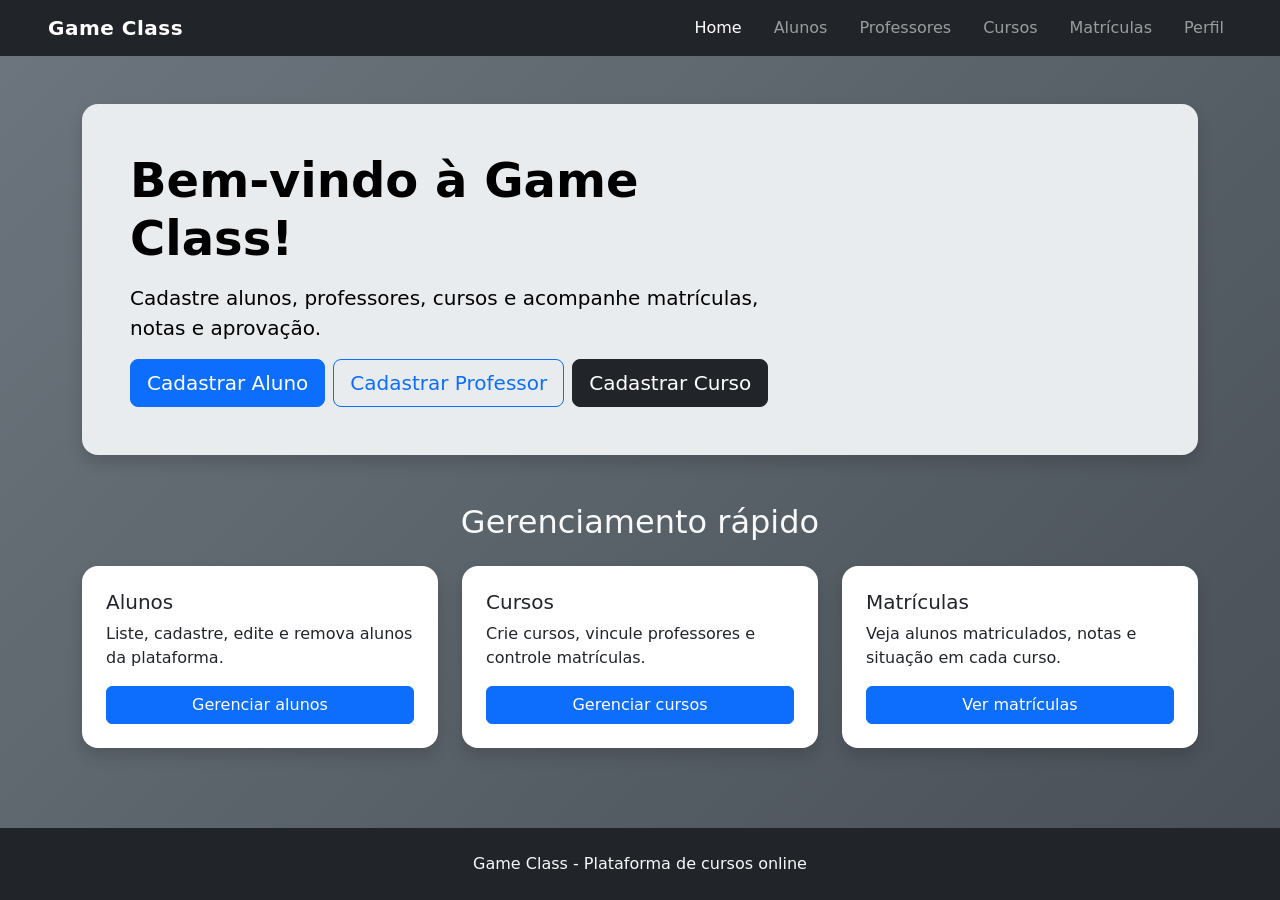
<file: src/main/resources/static/index.html>
<!DOCTYPE html>
<html lang="pt-BR">
<head>
    <meta charset="UTF-8">
    <meta name="viewport" content="width=device-width, initial-scale=1.0">
    <title>Game Class</title>
    <link href="https://cdn.jsdelivr.net/npm/bootstrap@5.3.8/dist/css/bootstrap.min.css" rel="stylesheet" crossorigin="anonymous">
    <link rel="stylesheet" href="public/css/style.css">
</head>
<body class="d-flex flex-column min-vh-100">
    <div id="header"></div>

    <main class="flex-grow-1">
        <section class="page-bg py-5">
            <div class="container">
                <div class="p-4 p-md-5 rounded-4 text-body-emphasis bg-body-secondary shadow mb-5">
                    <div class="col-lg-8 px-0">
                        <h1 class="display-5 fw-bold">Bem-vindo à Game Class!</h1>
                        <p class="lead my-3">Cadastre alunos, professores, cursos e acompanhe matrículas, notas e aprovação.</p>
                        <div class="d-flex flex-wrap gap-2">
                            <a href="cadastro.html" class="btn btn-primary btn-lg">Cadastrar Aluno</a>
                            <a href="cadastroProf.html" class="btn btn-outline-primary btn-lg">Cadastrar Professor</a>
                            <a href="cadastroCurso.html" class="btn btn-dark btn-lg">Cadastrar Curso</a>
                        </div>
                    </div>
                </div>

                <h2 class="text-center text-light mb-4">Gerenciamento rápido</h2>
                <div class="row g-4">
                    <div class="col-md-4">
                        <div class="card h-100 card-menu shadow border-0 rounded-4">
                            <div class="card-body d-flex flex-column p-4">
                                <h5 class="card-title">Alunos</h5>
                                <p class="card-text">Liste, cadastre, edite e remova alunos da plataforma.</p>
                                <a href="alunos.html" class="btn btn-primary mt-auto">Gerenciar alunos</a>
                            </div>
                        </div>
                    </div>
                    <div class="col-md-4">
                        <div class="card h-100 card-menu shadow border-0 rounded-4">
                            <div class="card-body d-flex flex-column p-4">
                                <h5 class="card-title">Cursos</h5>
                                <p class="card-text">Crie cursos, vincule professores e controle matrículas.</p>
                                <a href="cursos.html" class="btn btn-primary mt-auto">Gerenciar cursos</a>
                            </div>
                        </div>
                    </div>
                    <div class="col-md-4">
                        <div class="card h-100 card-menu shadow border-0 rounded-4">
                            <div class="card-body d-flex flex-column p-4">
                                <h5 class="card-title">Matrículas</h5>
                                <p class="card-text">Veja alunos matriculados, notas e situação em cada curso.</p>
                                <a href="matriculas.html" class="btn btn-primary mt-auto">Ver matrículas</a>
                            </div>
                        </div>
                    </div>
                </div>
            </div>
        </section>
    </main>

    <div id="footer"></div>
    <script src="https://cdn.jsdelivr.net/npm/bootstrap@5.3.8/dist/js/bootstrap.bundle.min.js" crossorigin="anonymous"></script>
    <script src="public/js/api.js"></script>
    <script>initLayout("home");</script>
</body>
</html>
</file>
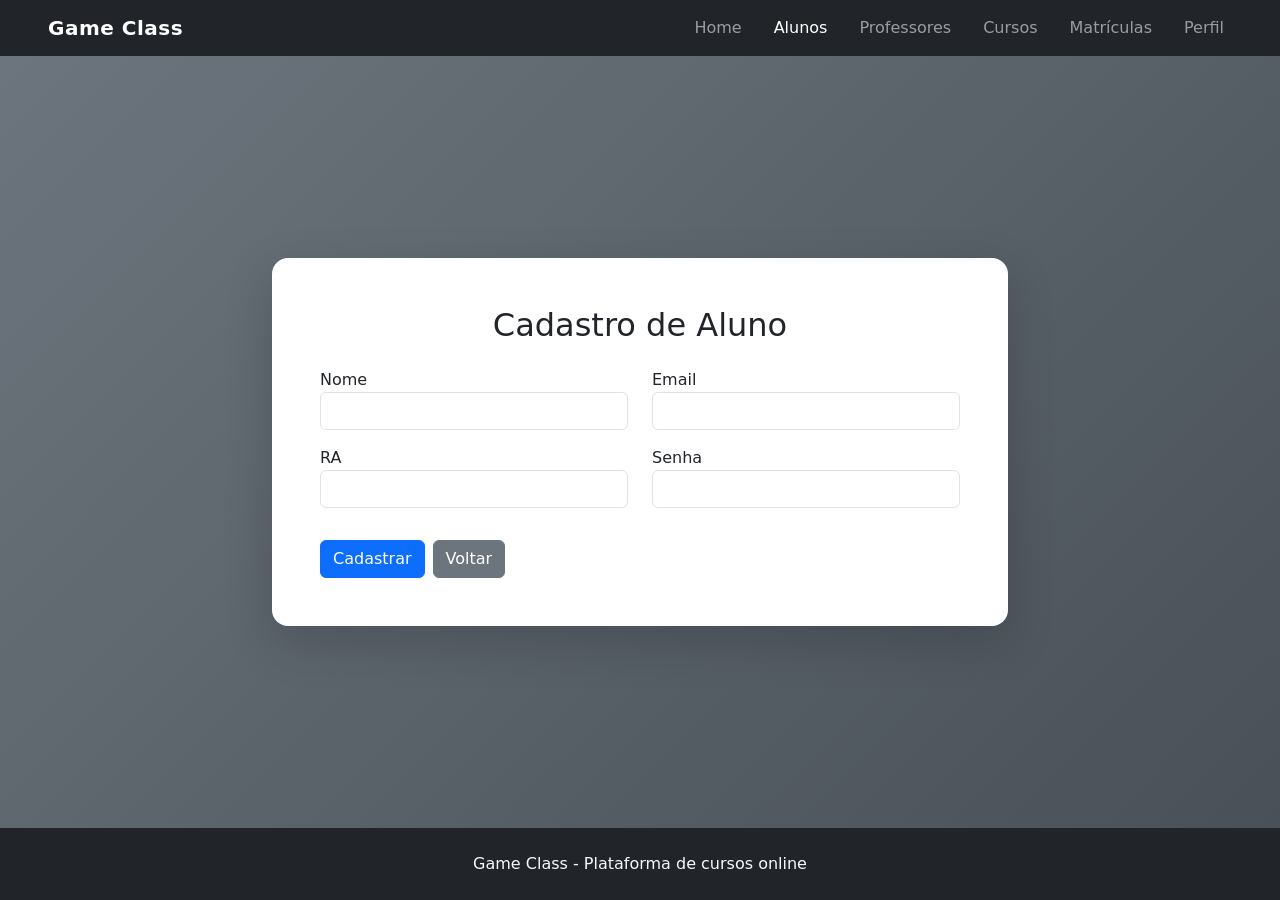
<file: src/main/resources/static/aluno-form.html>
<!DOCTYPE html>
<html lang="pt-BR">
<head>
    <meta charset="UTF-8">
    <meta name="viewport" content="width=device-width, initial-scale=1.0">
    <title>Formulário de Aluno</title>
    <link href="https://cdn.jsdelivr.net/npm/bootstrap@5.3.8/dist/css/bootstrap.min.css" rel="stylesheet" crossorigin="anonymous">
    <link rel="stylesheet" href="public/css/style.css">
</head>
<body class="d-flex flex-column min-vh-100 bg-secondary">
    <div id="header"></div>
    <main class="flex-grow-1 d-flex align-items-center py-5 page-bg">
        <div class="container">
            <div class="row justify-content-center">
                <div class="col-lg-8">
                    <div class="card shadow-lg border-0 rounded-4">
                        <div class="card-body p-4 p-md-5">
                            <h2 id="tituloPagina" class="text-center mb-4">Cadastro de Aluno</h2>
                            <form id="form" onsubmit="salvarAluno(event)">
                                <input type="hidden" id="id" name="id" value="0" />
                                <div class="row">
                                    <div class="col-sm-6">
                                        <div class="form-group">
                                            <label for="nome">Nome</label>
                                            <input id="nome" name="nome" maxlength="100" class="form-control" type="text" spellcheck="false" />
                                        </div>
                                    </div>
                                    <div class="col-sm-6">
                                        <div class="form-group">
                                            <label for="email">Email</label>
                                            <input id="email" name="email" maxlength="120" class="form-control" type="email" spellcheck="false" />
                                        </div>
                                    </div>
                                </div>
                                <div class="row">
                                    <div class="col-sm-6">
                                        <div class="form-group">
                                            <label for="ra">RA</label>
                                            <input id="ra" name="ra" maxlength="50" class="form-control" type="text" spellcheck="false" />
                                        </div>
                                    </div>
                                    <div class="col-sm-6">
                                        <div class="form-group">
                                            <label for="senha">Senha</label>
                                            <input id="senha" name="senha" maxlength="45" class="form-control" type="password" spellcheck="false" />
                                        </div>
                                    </div>
                                </div>
                                <div class="d-flex gap-2 mt-3">
                                    <button class="btn btn-primary" type="submit"><span id="textoBotao">Cadastrar</span></button>
                                    <a href="alunos.html" class="btn btn-secondary">Voltar</a>
                                </div>
                            </form>
                        </div>
                    </div>
                </div>
            </div>
        </div>
    </main>
    <div id="footer"></div>
    <script src="https://cdn.jsdelivr.net/npm/bootstrap@5.3.8/dist/js/bootstrap.bundle.min.js" crossorigin="anonymous"></script>
    <script src="public/js/api.js"></script>
    <script src="public/js/alunos.js"></script>
    <script>initLayout("alunos"); carregarAlunoForm();</script>
</body>
</html>
</file>
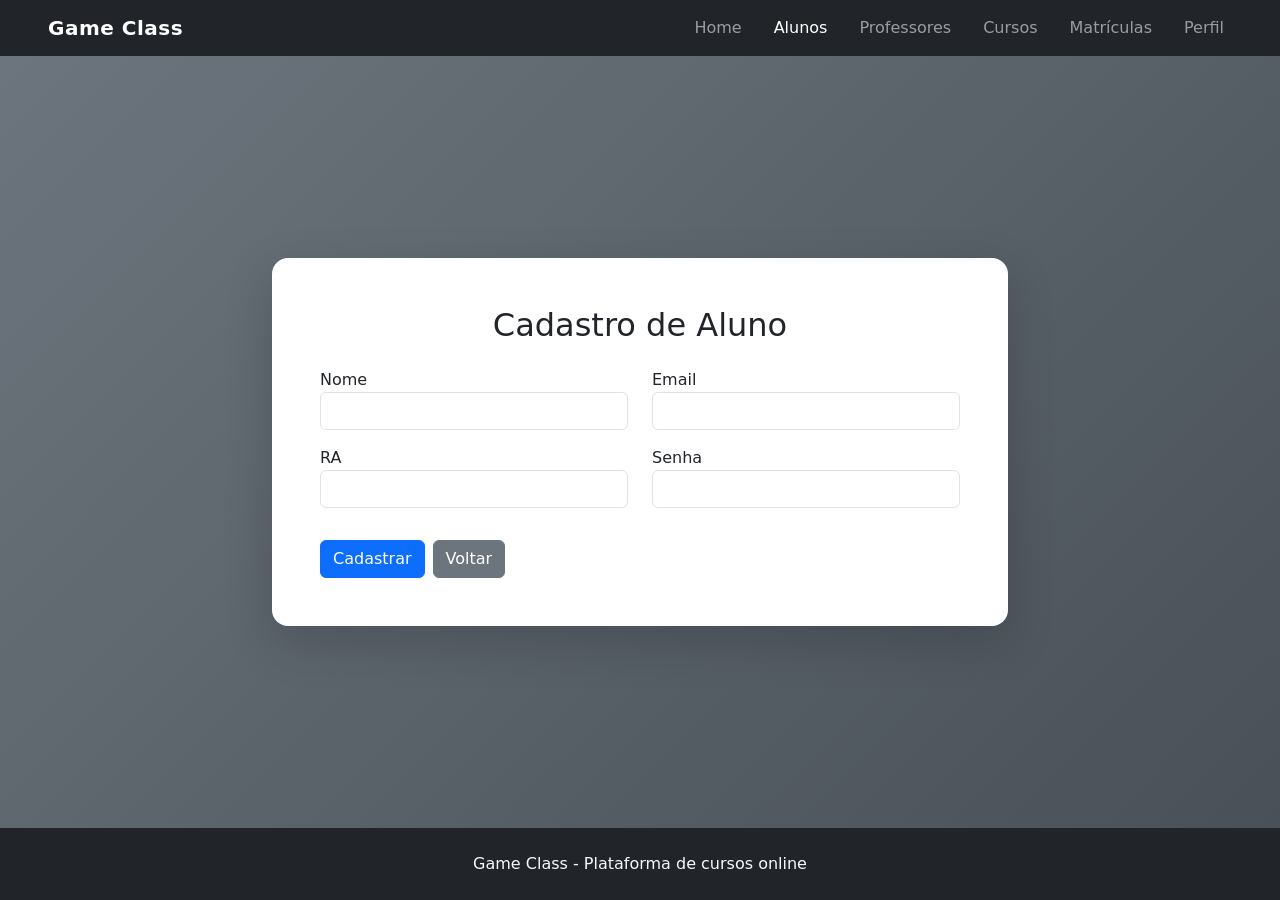
<file: src/main/resources/static/cadastro.html>
<!DOCTYPE html>
<html lang="pt-BR">
<head><meta http-equiv="refresh" content="0; url=aluno-form.html"><title>Cadastro Aluno</title></head>
<body>Redirecionando para <a href="aluno-form.html">cadastro de aluno</a>...</body>
</html>
</file>
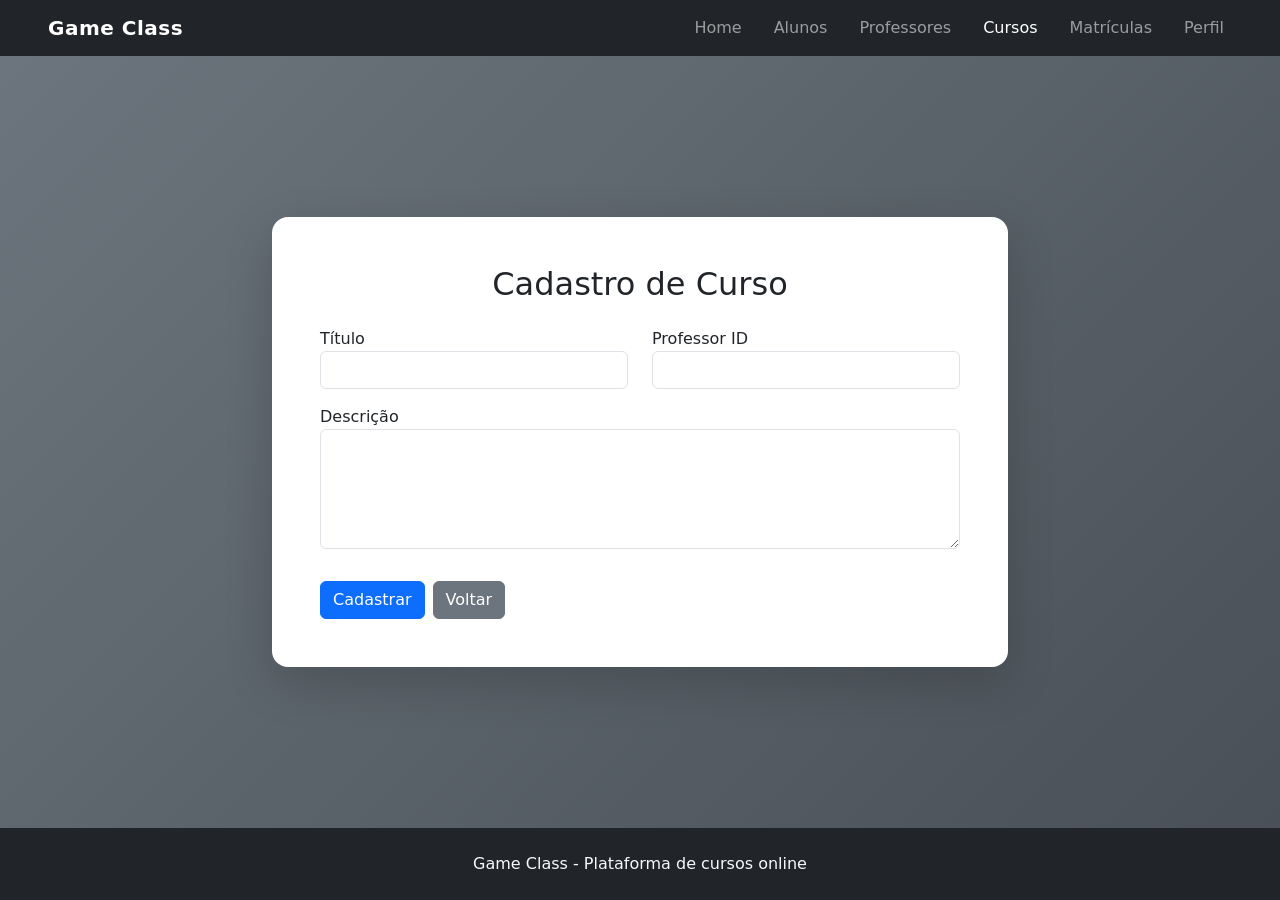
<file: src/main/resources/static/cadastroCurso.html>
<!DOCTYPE html>
<html lang="pt-BR">
<head><meta http-equiv="refresh" content="0; url=curso-form.html"><title>Cadastro Curso</title></head>
<body>Redirecionando para <a href="curso-form.html">cadastro de curso</a>...</body>
</html>
</file>
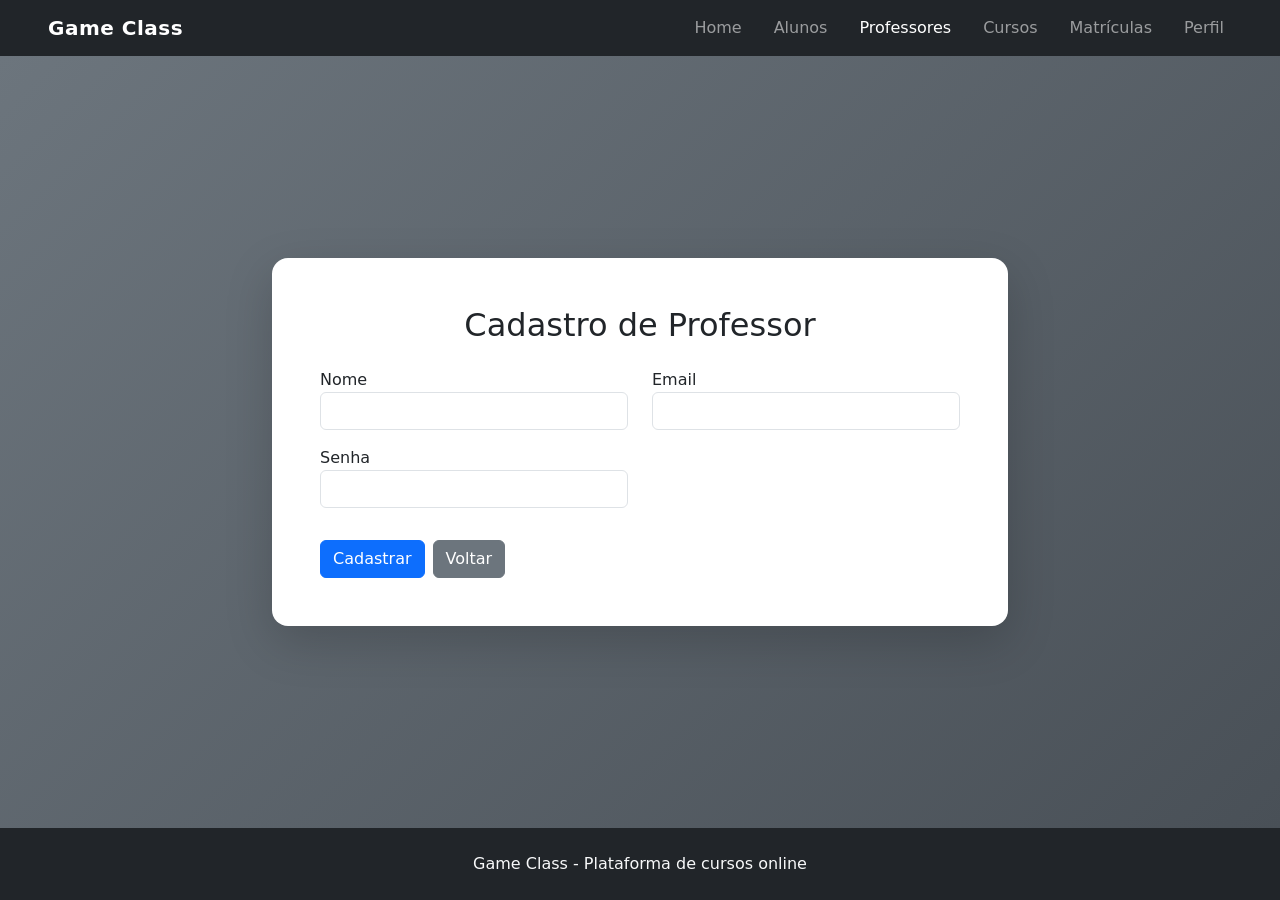
<file: src/main/resources/static/cadastroProf.html>
<!DOCTYPE html>
<html lang="pt-BR">
<head><meta http-equiv="refresh" content="0; url=professor-form.html"><title>Cadastro Professor</title></head>
<body>Redirecionando para <a href="professor-form.html">cadastro de professor</a>...</body>
</html>
</file>
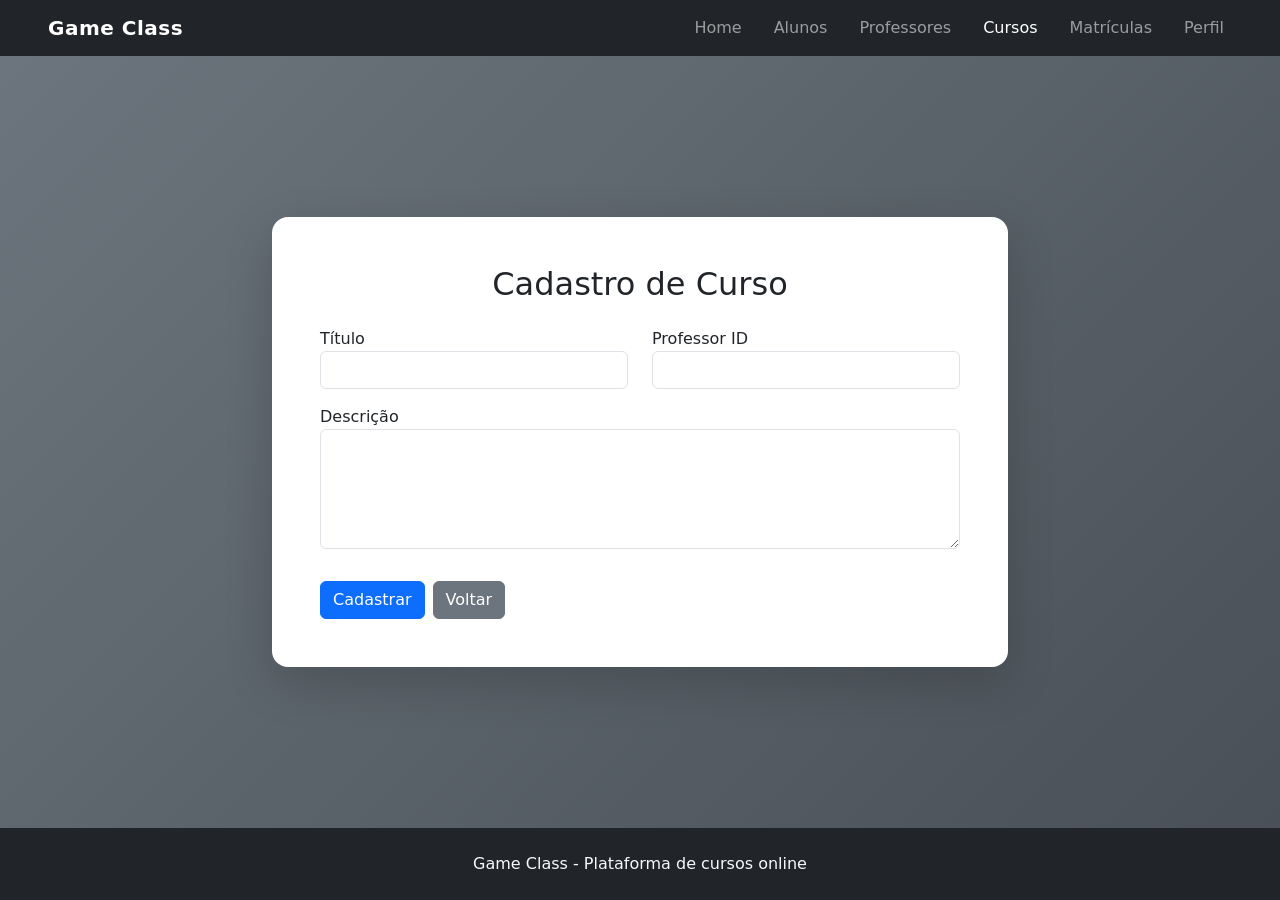
<file: src/main/resources/static/curso-form.html>
<!DOCTYPE html>
<html lang="pt-BR">
<head>
    <meta charset="UTF-8">
    <meta name="viewport" content="width=device-width, initial-scale=1.0">
    <title>Formulário de Curso</title>
    <link href="https://cdn.jsdelivr.net/npm/bootstrap@5.3.8/dist/css/bootstrap.min.css" rel="stylesheet" crossorigin="anonymous">
    <link rel="stylesheet" href="public/css/style.css">
</head>
<body class="d-flex flex-column min-vh-100 bg-secondary">
    <div id="header"></div>
    <main class="flex-grow-1 d-flex align-items-center py-5 page-bg">
        <div class="container">
            <div class="row justify-content-center">
                <div class="col-lg-8">
                    <div class="card shadow-lg border-0 rounded-4">
                        <div class="card-body p-4 p-md-5">
                            <h2 id="tituloPagina" class="text-center mb-4">Cadastro de Curso</h2>
                            <form id="form" onsubmit="salvarCurso(event)">
                                <input type="hidden" id="id" name="id" value="0" />
                                <div class="row">
                                    <div class="col-sm-6">
                                        <div class="form-group">
                                            <label for="titulo">Título</label>
                                            <input id="titulo" name="titulo" maxlength="100" class="form-control" type="text" spellcheck="false" />
                                        </div>
                                    </div>
                                    <div class="col-sm-6">
                                        <div class="form-group">
                                            <label for="professorId">Professor ID</label>
                                            <input id="professorId" name="professorId" class="form-control" type="number" min="1" />
                                        </div>
                                    </div>
                                </div>
                                <div class="row">
                                    <div class="col-sm-12">
                                        <div class="form-group">
                                            <label for="descricao">Descrição</label>
                                            <textarea id="descricao" name="descricao" maxlength="500" class="form-control" spellcheck="false"></textarea>
                                        </div>
                                    </div>
                                </div>
                                <div class="d-flex gap-2 mt-3">
                                    <button class="btn btn-primary" type="submit"><span id="textoBotao">Cadastrar</span></button>
                                    <a href="cursos.html" class="btn btn-secondary">Voltar</a>
                                </div>
                            </form>
                        </div>
                    </div>
                </div>
            </div>
        </div>
    </main>
    <div id="footer"></div>
    <script src="https://cdn.jsdelivr.net/npm/bootstrap@5.3.8/dist/js/bootstrap.bundle.min.js" crossorigin="anonymous"></script>
    <script src="public/js/api.js"></script>
    <script src="public/js/cursos.js"></script>
    <script>initLayout("cursos"); carregarCursoForm();</script>
</body>
</html>
</file>
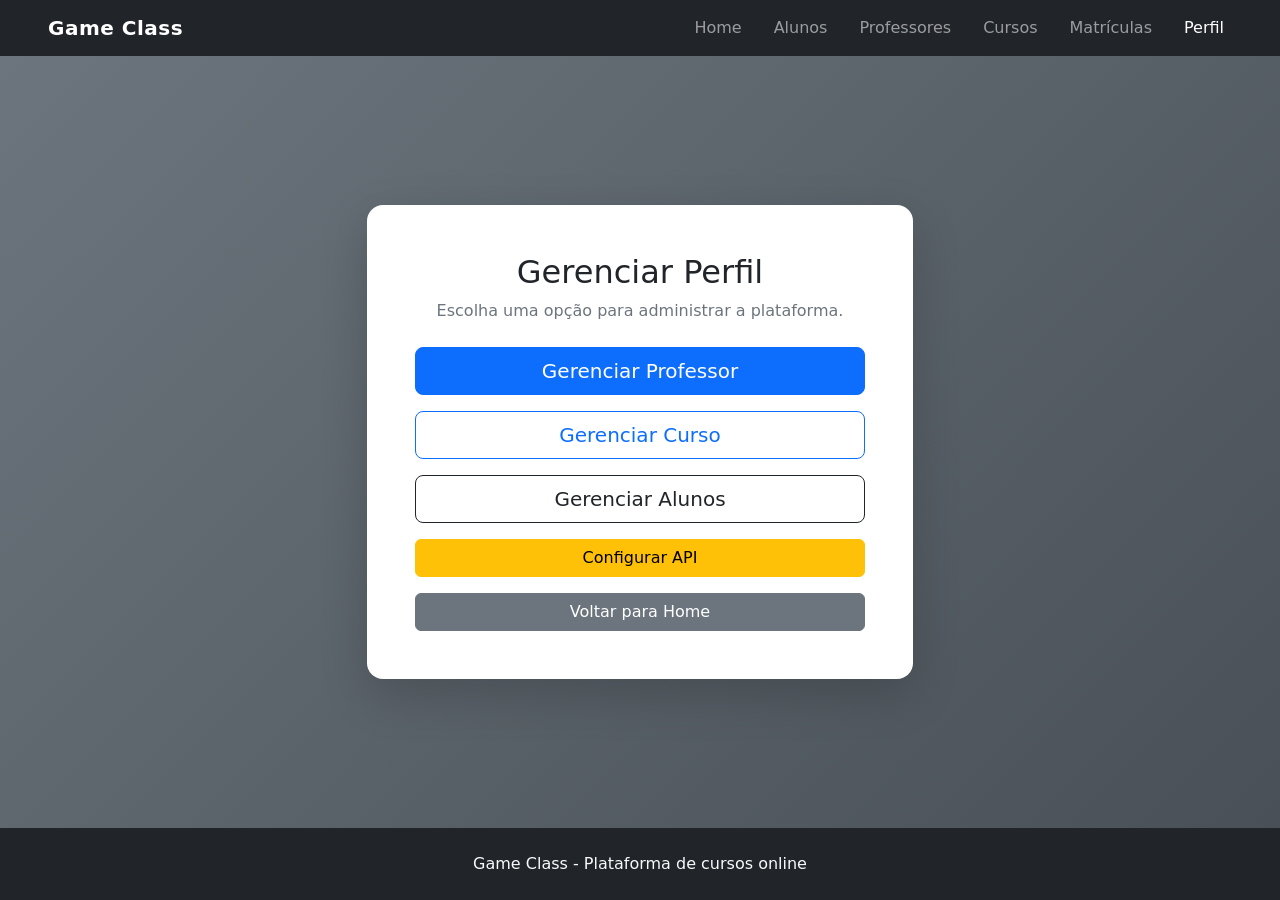
<file: src/main/resources/static/perfil.html>
<!DOCTYPE html>
<html lang="pt-BR">
<head>
    <meta charset="UTF-8">
    <meta name="viewport" content="width=device-width, initial-scale=1.0">
    <title>Gerenciar Perfil</title>
    <link href="https://cdn.jsdelivr.net/npm/bootstrap@5.3.8/dist/css/bootstrap.min.css" rel="stylesheet" crossorigin="anonymous">
    <link rel="stylesheet" href="public/css/style.css">
</head>
<body class="d-flex flex-column min-vh-100 bg-secondary">
    <div id="header"></div>

    <main class="flex-grow-1 d-flex justify-content-center align-items-center py-5 page-bg">
        <div class="container">
            <div class="row justify-content-center">
                <div class="col-md-8 col-lg-6">
                    <div class="card shadow-lg border-0 rounded-4">
                        <div class="card-body p-4 p-md-5">
                            <h2 class="text-center mb-2">Gerenciar Perfil</h2>
                            <p class="text-center text-secondary mb-4">Escolha uma opção para administrar a plataforma.</p>
                            <div class="d-grid gap-3">
                                <a href="gerenciarProfessor.html" class="btn btn-primary btn-lg">Gerenciar Professor</a>
                                <a href="gerenciarCurso.html" class="btn btn-outline-primary btn-lg">Gerenciar Curso</a>
                                <a href="alunos.html" class="btn btn-outline-dark btn-lg">Gerenciar Alunos</a>
                                <button type="button" onclick="abrirConfigApi()" class="btn btn-warning">Configurar API</button>
                                <a href="index.html" class="btn btn-secondary">Voltar para Home</a>
                            </div>
                        </div>
                    </div>
                </div>
            </div>
        </div>
    </main>

    <div id="footer"></div>
    <script src="https://cdn.jsdelivr.net/npm/bootstrap@5.3.8/dist/js/bootstrap.bundle.min.js" crossorigin="anonymous"></script>
    <script src="public/js/api.js"></script>
    <script>initLayout("perfil");</script>
</body>
</html>
</file>
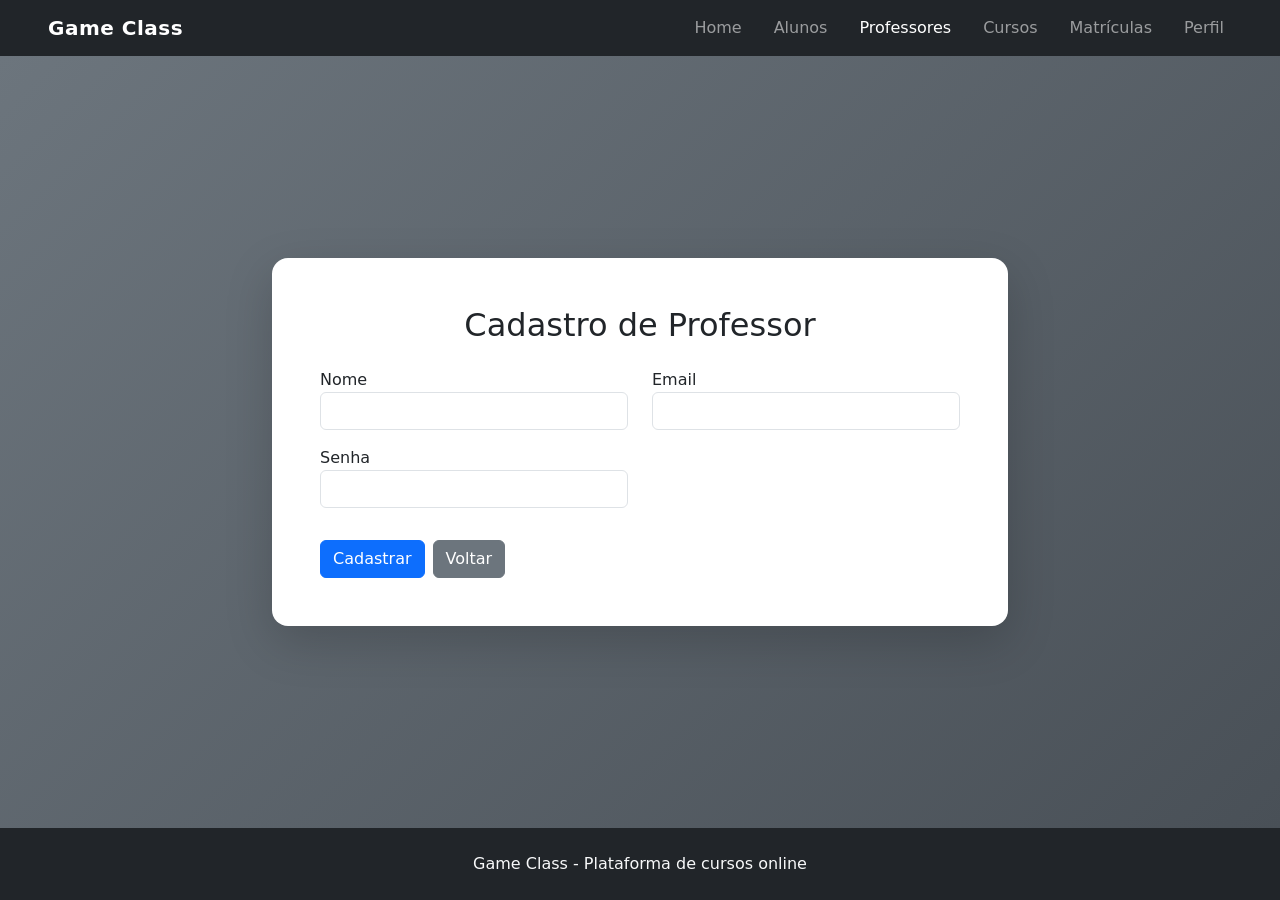
<file: src/main/resources/static/professor-form.html>
<!DOCTYPE html>
<html lang="pt-BR">
<head>
    <meta charset="UTF-8">
    <meta name="viewport" content="width=device-width, initial-scale=1.0">
    <title>Formulário de Professor</title>
    <link href="https://cdn.jsdelivr.net/npm/bootstrap@5.3.8/dist/css/bootstrap.min.css" rel="stylesheet" crossorigin="anonymous">
    <link rel="stylesheet" href="public/css/style.css">
</head>
<body class="d-flex flex-column min-vh-100 bg-secondary">
    <div id="header"></div>
    <main class="flex-grow-1 d-flex align-items-center py-5 page-bg">
        <div class="container">
            <div class="row justify-content-center">
                <div class="col-lg-8">
                    <div class="card shadow-lg border-0 rounded-4">
                        <div class="card-body p-4 p-md-5">
                            <h2 id="tituloPagina" class="text-center mb-4">Cadastro de Professor</h2>
                            <form id="form" onsubmit="salvarProfessor(event)">
                                <input type="hidden" id="id" name="id" value="0" />
                                <div class="row">
                                    <div class="col-sm-6">
                                        <div class="form-group">
                                            <label for="nome">Nome</label>
                                            <input id="nome" name="nome" maxlength="100" class="form-control" type="text" spellcheck="false" />
                                        </div>
                                    </div>
                                    <div class="col-sm-6">
                                        <div class="form-group">
                                            <label for="email">Email</label>
                                            <input id="email" name="email" maxlength="120" class="form-control" type="email" spellcheck="false" />
                                        </div>
                                    </div>
                                </div>
                                <div class="row">
                                    <div class="col-sm-6">
                                        <div class="form-group">
                                            <label for="senha">Senha</label>
                                            <input id="senha" name="senha" maxlength="45" class="form-control" type="password" spellcheck="false" />
                                        </div>
                                    </div>
                                </div>
                                <div class="d-flex gap-2 mt-3">
                                    <button class="btn btn-primary" type="submit"><span id="textoBotao">Cadastrar</span></button>
                                    <a href="professores.html" class="btn btn-secondary">Voltar</a>
                                </div>
                            </form>
                        </div>
                    </div>
                </div>
            </div>
        </div>
    </main>
    <div id="footer"></div>
    <script src="https://cdn.jsdelivr.net/npm/bootstrap@5.3.8/dist/js/bootstrap.bundle.min.js" crossorigin="anonymous"></script>
    <script src="public/js/api.js"></script>
    <script src="public/js/professores.js"></script>
    <script>initLayout("professores"); carregarProfessorForm();</script>
</body>
</html>
</file>
<file: src/main/resources/static/public/css/style.css>
:root {
    --gc-bg: #6c757d;
}

body {
    min-height: 100vh;
}

.page-bg {
    background: linear-gradient(135deg, #6c757d, #495057);
    min-height: calc(100vh - 128px);
}

.navbar-brand {
    letter-spacing: .5px;
}

.card-menu {
    transition: transform .2s ease, box-shadow .2s ease;
}

.card-menu:hover {
    transform: translateY(-4px);
    box-shadow: 0 1rem 2rem rgba(0, 0, 0, .2) !important;
}

.table td, .table th {
    vertical-align: middle;
}

.form-group {
    margin-bottom: 1rem;
}

textarea.form-control {
    min-height: 120px;
}

.small-muted {
    font-size: .9rem;
    color: #6c757d;
}
</file>
